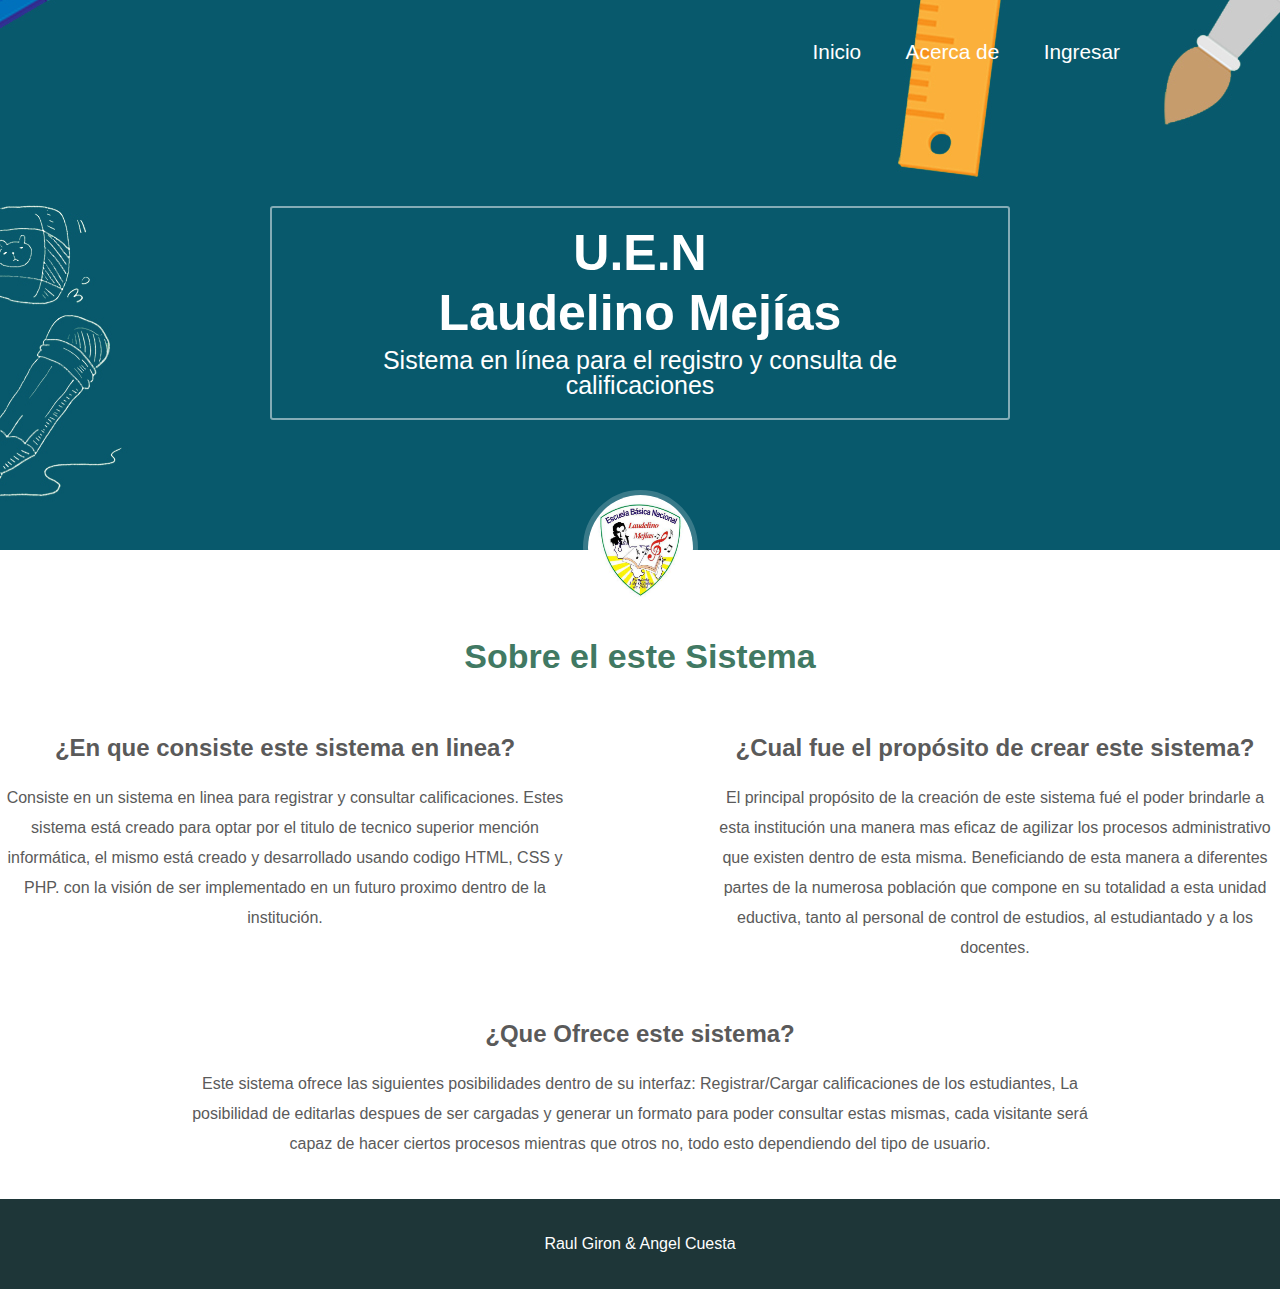
<file: acerca-de.html>
<!DOCTYPE html>
<html>
<head>
	<meta charset="utf-8">
	<meta name="viewport" content="width=device-width, user-scalable=no,
	initial-scale=1.0, maximum-scale=1.0, minimum-scale=1.0">
	<title>Sistema en Linea</title>
	<link rel="stylesheet" type="text/css" href="css/acerca-de.css">
	<link rel="stylesheet" type="text/css" href="css/normalize.css">
</head>
<body>
	<header>
		<div class="contenedor">
			<nav class="menu">
				<a href="./index.html">Inicio</a>
				<a href="./acerca-de.html">Acerca de</a>
				<a href="./ingresar.html">Ingresar</a>
			</nav>

			<div class="contenedor-texto">
				<div class="texto">
					<h1>U.E.N</h1>
					<h2>Laudelino Mejías</h2>
					<p>Sistema en línea para el registro y consulta de calificaciones</p>
				</div>
			</div>
		</div>
	</header>

	<section class="main">

		<section class="acerca-de">
			<div class="contenedor-texto">
				<div class="foto">
					<img src="img/logo.jpg" width="115" height="115" alt="Laudelino Mejias">
					<h3 class="titulo">Sobre el este Sistema</h3>
				</div>

				<div class="texto">
					
					<div class="text">
						<h2>¿En que consiste este sistema en linea?</h2>
						<p>Consiste en un sistema en linea para registrar y consultar calificaciones. Estes sistema está creado para optar por el titulo de tecnico superior mención informática, el mismo está creado y desarrollado usando codigo HTML, CSS y PHP. con la visión de ser implementado en un  futuro proximo dentro de la institución. </p>
					</div>
					<div class="text">
						<h2>¿Cual fue el propósito de crear este sistema?</h2>
						<p>El principal propósito de la creación de este sistema fué el poder brindarle a esta institución una manera mas eficaz de agilizar los procesos administrativo que existen dentro de esta misma. Beneficiando de esta manera a diferentes partes de la numerosa población que compone en su totalidad a esta unidad eductiva, tanto al personal de control de estudios, al estudiantado y a los docentes. </p>
					</div>

				</div>
				<div class="text1">
						<h2>¿Que Ofrece este sistema?</h2>
						<p>Este sistema ofrece las siguientes posibilidades dentro de su interfaz: Registrar/Cargar calificaciones de los estudiantes, La posibilidad de editarlas despues de ser cargadas y generar un formato para poder consultar estas mismas, cada visitante será capaz de hacer ciertos procesos mientras que otros no, todo esto dependiendo del tipo de usuario.
						</p>
					</div>
			</div>	
		</section>

	</section>

	<footer>
		<section class="nosotros">
			<div class="contenedor">
				<p>Raul Giron & Angel Cuesta</p>
			</div>
		</section>
	</footer>
</body>
</html>
</file>
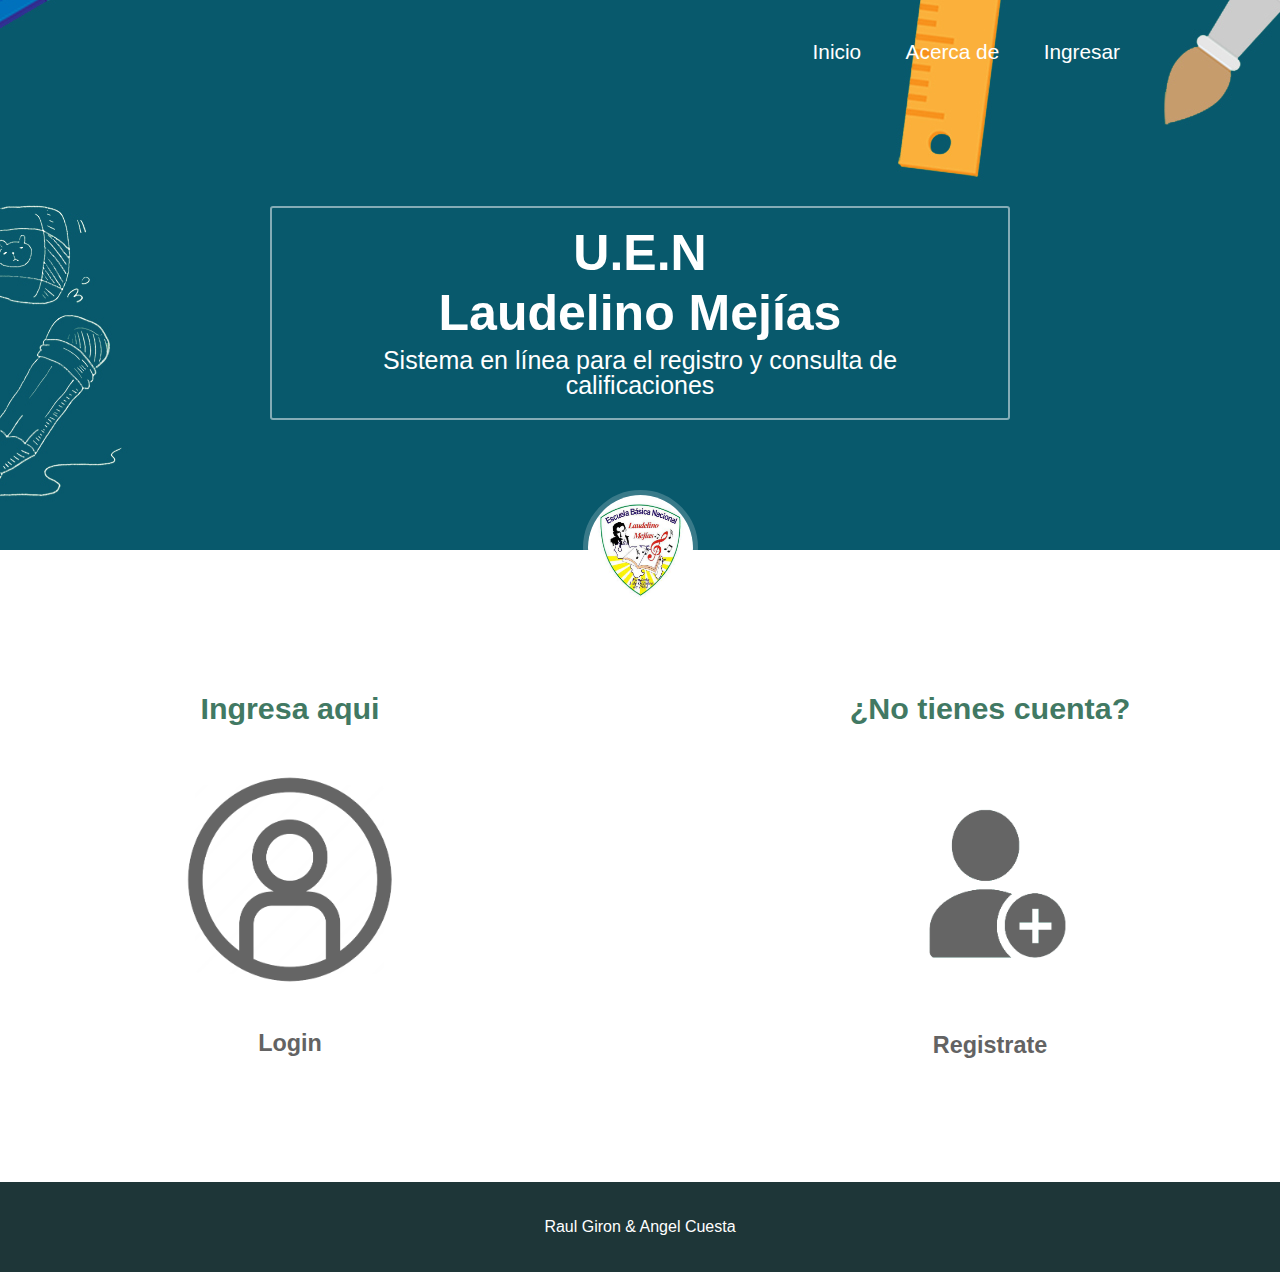
<file: ingresar.html>
<!DOCTYPE html>
<html>
<head>
	<meta charset="utf-8">
	<meta name="viewport" content="width=device-width, user-scalable=no,
	initial-scale=1.0, maximum-scale=1.0, minimum-scale=1.0">
	<title>Sistema en Linea</title>
	<link rel="stylesheet" type="text/css" href="css/estilos-ingresar.css">
	<link rel="stylesheet" type="text/css" href="css/normalize.css">
</head>
<body>
	<header>
		<div class="contenedor">
			<nav class="menu">
				<a href="./index.html">Inicio</a>
				<a href="./acerca-de.html">Acerca de</a>
				<a href="./ingresar.html">Ingresar</a>
			</nav>

			<div class="contenedor-texto">
				<div class="texto">
					<h1>U.E.N</h1>
					<h2>Laudelino Mejías</h2>
					<p>Sistema en línea para el registro y consulta de calificaciones</p>
				</div>
			</div>
		</div>
	</header>

	<section class="main">
		<section class="acerca-de">
			<div class="contenedor">
				<div class="foto">
					<img src="./img/logo.jpg" width="115" height="115" alt="Laudelino Mejias">
				</div>
			</div>
		</section>

		<section class="E-D-A">

			<div class="contenedor">
				<div class="contenedor-E-D-A">
					<div class="e-d-a">
						<div class="titulo"><h3>Ingresa aqui</h3></div>
						<div class="thumb">
							<a href="./login.html"><img src="./img/ingresar1.png" alt="estudiante"></a>
						</div>
						<div class="descripcion">
							<h3 class="nombre">Login</h3>
						</div>
					</div>
					<div class="e-d-a">
						<div class="titulo"><h3>¿No tienes cuenta?</h3></div>
						<div class="thumb">
							<a href="./register.html"><img src="./img/register.png" alt="estudiante"></a>
						</div>
						<div class="descripcion">
							<h3 class="nombre">Registrate</h3>
						</div>
					</div>
				</div>	
			</div>	
		</section>
	<footer>
		<!-- section class="contacto">
			<div class="contenedor">
				<h3 class="titulo">Contacto</h3>
				<form action="" class="formulario">
					<input type="text" name="nombre" placeholder="Nombre" required="">
					<input type="email" name="correo" placeholder="Correo" required="">
					<textarea name="mensaje" placeholder="Mensaje" required=""></textarea>
					<input class="boton" type="submit" value="Enviar">
				</form>
			</div>
		</section> -->
		<section class="nosotros">
			<div class="contenedor">
				<p>Raul Giron & Angel Cuesta</p>
			</div>
		</section>
	</footer>
</body>
</html>
</file>
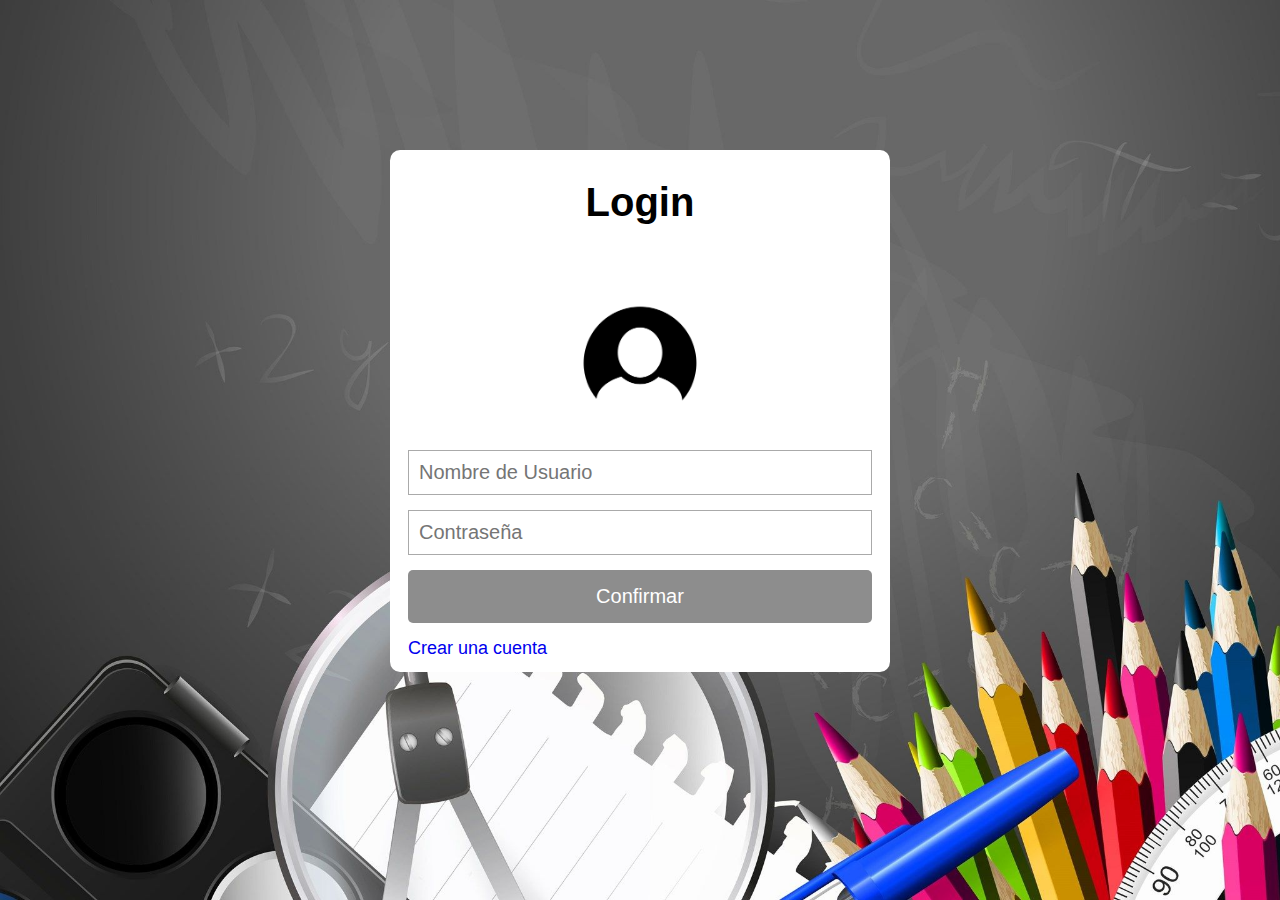
<file: login.html>
<!DOCTYPE html>
<html lang="es">
<head>
  <meta charset="utf-8">
  <title>Login</title>
  <link rel="stylesheet" type="text/css" href="css/login.css">
</head>
<body>
  <form class="formulario" method="POST" action="./login.php">
    
        <h1>Login</h1>


      <div class="contenedor"> 
        <div class="icono">
          <img src="./img/login.png">
        </div>

        <div class="input-contenedor">
          <input type="text" name="username" placeholder="Nombre de Usuario">
        </div>

        <div class="input-contenedor">
          <input type="password" name="password" placeholder="Contraseña">
        </div>
        <input type="submit" value="Confirmar" class="button">
      </div>
      <div class="register">
        <a href="./register.html">Crear una cuenta</a>
      </div>
    </form>
</body>
</html>
</file>
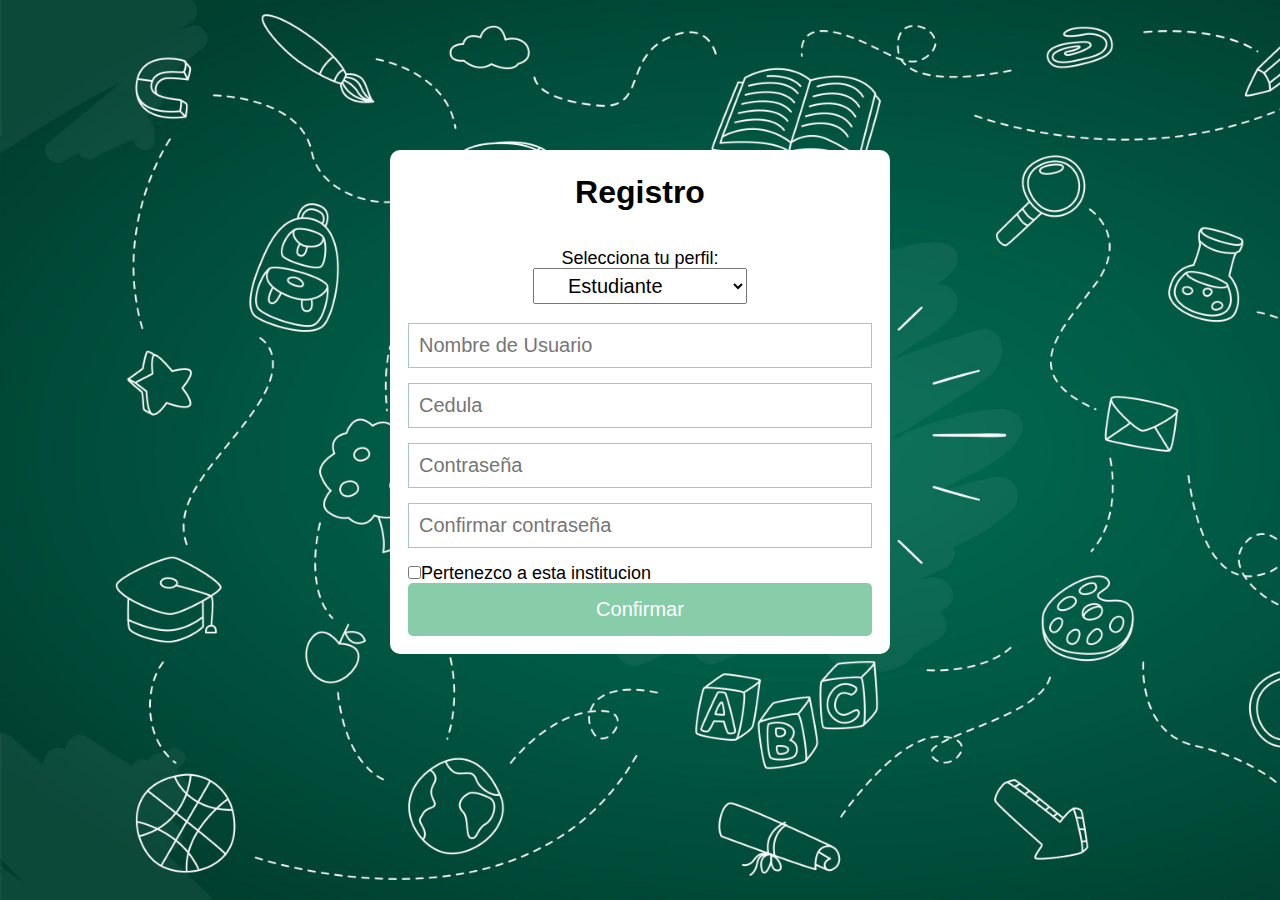
<file: register.html>
<!DOCTYPE html>
<html lang="es">
  <head>
    <meta charset="utf-8" />
    <title>Registro</title>
    <link rel="stylesheet" type="text/css" href="css/register.css" />
    <link rel="stylesheet" type="text/css" href="css/normalize.css">
  </head>
  <body>
    <form method="POST" action="./register.php" class="formulario">
      <h1>Registro</h1>

      <div class="contenedor">
        <div class="select">
          <label for="tipo_usuario">Selecciona tu perfil:</label><br />
          <select name="tipo_usuario" id="perfil_del_usuario">
            <option value="estudiante">Estudiante</option>
            <option value="docente">Docente</option>
            <option value="administracion">Administracion</option>
          </select>
        </div>
        <br />

        <div class="input-contenedor1">
          <input type="text" name="username" placeholder="Nombre de Usuario" />
        </div>
        
        <div class="input-contenedor1">
          <input type="text" name="cedula" placeholder="Cedula" />
        </div>

        <div class="input-contenedor2">
          <input type="password" name="password" placeholder="Contraseña" />
        </div>

        <div class="input-contenedor2">
          <input
            type="password"
            name="confirmar_password"
            placeholder="Confirmar contraseña"
          />
        </div>

        <input type="checkbox" name="terminos" id="terminos" required /><label
          for="terminos"
          >Pertenezco a esta institucion</label
        >
        <input type="submit" value="Confirmar" class="button" />
      </div>
    </form>
  </body>
</html>
</file>
<file: css/acerca-de.css>
* {
	box-sizing: border-box;
}

body {
	background: #fff;
	font-family: sans-serif, arial;
	font-size: 16px;
}

.contenedor {
	width: 90%;
	max-width: 1000px;
	margin:auto; 
	overflow: hidden;
}

.contenedor-texto {
	max-width: 1300px;
	margin:auto; 
}

/* ----- ----- HEADER ----- ----- */
header {
	background: url('../img/fondo.jpg') #000;
	background-repeat: no-repeat;
	background-position: center;
}

header .menu {
	margin: 40px 0;
	text-align: right;

}

header .menu  a {
	margin: 0 20px;
	color: #fff;
	padding-bottom: 9px;
	display: inline-block;
	text-decoration: none;
	border-bottom: 3px solid transparent;
	font-size: 1.3em;
}

header .menu  a:hover {
	border-bottom: 3px solid #fff;
}

header .contenedor-texto {
	display: flex;
	margin: 130px;
}

header .contenedor-texto .texto {
	border: 2px solid rgba(255,255,255,0.5);
	padding: 20px 60px;
	border-radius: 3px;
	display: inline-block;
	text-align: center;
}

header .contenedor-texto .texto h1,
header .contenedor-texto .texto h2,
header .contenedor-texto .texto p {
	color: #fff;
	margin: 0px;
	
}

header .contenedor-texto .texto h1,
header .contenedor-texto .texto h2 {
	padding-bottom: 10px;
	font-size: 50px;
	line-height: 50px;
}

header .contenedor-texto .texto p {
	font-size: 25px;
	line-height: 25px;
}

/* ----- ----- MAIN ----- ----- */
.main .contenedor {
	overflow: visible;
}

.main .acerca-de .foto {
	margin-top: -60px;
	text-align: center;
}

.main .acerca-de .foto img {
	vertical-align: top;
	border-radius: 50%;
	border: 5px solid rgba(255,255,255,0.2);
}

.main .acerca-de .foto .titulo {
	font-size: 34px;
	line-height: 34px;
	margin-bottom: 40px;
	font-weight: 300px;
	color: #417963;
	text-align: center;
}

.main .acerca-de .texto {
	color: #5a5a5a;
	font-size: 1em;
	line-height: 30px;
	width: 100%;
	margin: 40px auto;
	text-align: center;
	display: flex;
	flex-wrap: wrap;
	justify-content: space-between;
}

.main .acerca-de .text1 {
	color: #5a5a5a;
	font-size: 1em;
	line-height: 30px;
	width: 100%;
	margin: 40px auto;
	max-width: 70%;
	text-align: center;
}

.main .acerca-de .text p {
	max-width: 570px;
}


footer .nosotros {
	background: #1e3638;
	padding: 15px;
	text-align: center;
}

footer .nosotros p {
	color: #fff;
	display: block;
	padding: 5px;

}

/* ----- ----- MEDIA QUERIES ----- ----- */
@media screen and (max-width: 1200px) {
	.main .acerca-de .texto {
		text-align: center;
	}
	.main .acerca-de .texto p  {
		max-width: 100%;
	}
}

@media screen and (max-width: 800px) {
	header .menu {
		text-align: center;
	}

	.main .galeria .contenedor-galeria .imagen {
		width: 46%
	}

@media screen and (max-width: 600px) {
	header .contenedor-texto .texto {
		text-align: center;
	}
	header .contenedor-texto .texto h1,
	header .contenedor-texto .texto h2 {
		font-size: 30px;
	}

	header .contenedor-texto .texto p {
		font-size: 15px;
	}

	footer .nosotros .contenedor {
		flex-wrap: wrap;
		padding: 20px 0;
	}
}
</file>
<file: css/estilos-ingresar.css>
* {
	box-sizing: border-box;
}

body {
	background: #fff;
	font-family: sans-serif, arial;
	font-size: 16px;
}

.contenedor {
	width: 90%;
	max-width: 1000px;
	margin:auto; 
	overflow: hidden;
}

.contenedor-texto {
	max-width: 1300px;
	margin:auto; 
}

/* ----- ----- HEADER ----- ----- */
header {
	background: url('../img/fondo.jpg') #000;
	background-repeat: no-repeat;
	background-position: center;
	/*max-height: 400px;*/
}

header .menu {
	margin: 40px 0;
	text-align: right;
}

header .menu a {
	margin: 0 20px;
	color: #fff;
	padding-bottom: 9px;
	display: inline-block;
	text-decoration: none;
	border-bottom: 3px solid transparent;
	font-size: 1.3em;
}

header .menu a:hover {
	border-bottom: 3px solid #fff;
}

header .contenedor-texto {
	display: flex;
	margin: 130px;
}

header .contenedor-texto .texto {
	border: 2px solid rgba(255,255,255,0.5);
	padding: 20px 60px;
	border-radius: 3px;
	display: inline-block;
	text-align: center;
}

header .contenedor-texto .texto h1,
header .contenedor-texto .texto h2,
header .contenedor-texto .texto p {
	color: #fff;
	margin: 0px;
}

header .contenedor-texto .texto h1,
header .contenedor-texto .texto h2 {
	padding-bottom: 10px;
	font-size: 50px;
	line-height: 50px;
}

header .contenedor-texto .texto p {
	font-size: 25px;
	line-height: 25px;
}

/* ----- ----- MAIN ----- ----- */
.main {
	text-align: center;
}

.main .contenedor {
	overflow: visible;
}

.main .acerca-de {
	text-align: center;

}

.main .acerca-de .foto {
	margin-top: -60px;

}

.main .acerca-de .foto img {
	vertical-align: top;
	border-radius: 50%;
	border: 5px solid rgba(255,255,255,0.2);
}

.main .E-D-A {
	padding: 60px 0;
}

.main .E-D-A .contenedor {
	overflow: hidden;
}

.main .E-D-A .contenedor-E-D-A .e-d-a .titulo {
	font-size: 26px;
	line-height: 26px;
	margin-bottom: 25px;
	font-weight: 300;
	color: #417963;
	text-align: center;
}

.main .E-D-A .contenedor-E-D-A {
	display: flex;
	text-align: center;
	flex-direction: row;
	flex-wrap: wrap;
	justify-content: space-between;
}

.main .E-D-A .contenedor-E-D-A .e-d-a {
	width: 30%;
	margin-bottom: 40px;
}

.main .E-D-A .contenedor-E-D-A .e-d-a .thumb {
	width: 100%;
	margin-bottom: 10px;
}

.main .E-D-A .contenedor-E-D-A .e-d-a .thumb img {
	width: 100%;
	vertical-align: top;
	border-radius: 5px;
	opacity: 0.6;
}

.main .E-D-A .contenedor-E-D-A .e-d-a .thumb img:hover {
	opacity: 1;
}

.main .E-D-A .contenedor-E-D-A .e-d-a .descripcion {
	font-size: 20px;
	color: #636363;
	margin-bottom: 10px;
}

.register {
	font-size: 18px;
}

.register p a { 
	text-decoration: none;
}

/* ----- ----- FOOTER ----- ----- */

/*footer .contacto {
	padding: 10px;
	padding-bottom: 10px;
	background: #e2e2e2;
}

footer .contacto .titulo {
	font-size: 34px;
	line-height: 34px;
	margin-bottom: 40px;
	font-weight: 300;
	color: #0d9982;
	text-align: center;
}

footer .contacto .formulario {
	display: flex;
	flex-wrap: wrap;
	justify-content: space-between;
}

footer .contacto .formulario input[type="text"],
footer .contacto .formulario input[type="email"],
footer .contacto .formulario textarea {
	border:2px solid #cecece;
	border-radius: 5px;
	padding: 15px 20px;
	font-size: 20px;
	color: #a4a4a4;
}

footer .contacto .formulario input[type="text"],
footer .contacto .formulario input[type="email"] {
	width: 49%;
	margin-bottom: 15px;
}

footer .contacto .formulario textarea {
	width: 100%;
	height: 100px;
	min-width: 100%;
	max-width: 100%;
	min-height: 100px;
	max-height: 300px;
	margin-bottom: 15px;
}

footer .contacto .formulario .boton {
	margin: auto;
	background: #068671;
	color: #fff;
	border-radius: 3px;
	border:none;
	padding: 15px 40px;
	cursor: pointer;
}

footer .contacto .formulario .boton:hover {
	background: #0a997a;
}*/

footer .nosotros {
	background: #1e3638;
	padding: 15px;
	text-align: center;
}

footer .nosotros p {
	color: #fff;
	text-align: center;
	display: block;
	padding: 5px;

}


/* ----- ----- MEDIA QUERIES ----- ----- */
@media screen and (max-width: 800px) {
	header .menu {
		text-align: center;
	}

@media screen and (max-width: 600px) {
	header .contenedor-texto .texto h1,
	header .contenedor-texto .texto h2 {
		font-size: 30px;
	}

	header .contenedor-texto .texto p {
		font-size: 15px;
	}

		footer .nosotros .contenedor {
		flex-wrap: wrap;
		padding: 20px 0;
	}
}
</file>
<file: css/login.css>
* {
    box-sizing: border-box;
}

body {
    font-family: sans-serif, Arial;
    margin: 0;
    background: url('../img/imagen.jpg');
    background-size: cover;
    background-attachment: fixed;
}

.contenedor{
    width: 100%;
    padding: 15px;
}

.formulario{
    background: #fff;
    padding: 3px;
    margin: auto;
    width: 500px;
    margin-top: 150px;
    border-radius: 2%;
}
h1{
    text-align: center;
    font-size: 40px;
    padding-bottom: 10px;
}

.contenedor .icono{
	text-align: center;
}
.contenedor .icono img {
	width: 150px;
	vertical-align: top;
	border-radius: 50%;
	border: 5px solid rgba(255,255,255,0.2);
	padding-bottom: 20px;
}

input[type="text"],
input[type="password"]{
    font-size: 20px;
    width: 100%;
    padding: 10px;
    border: none;
}

.input-contenedor{
    margin-bottom: 15px;
    border: 1px solid #aaa;
}

.button{
    border: none;
    width: 100%;
    color: white;
    font-size: 20px;
    background:  #0f0f0e79;
    padding: 15px 20px;
    border-radius: 5px;
    cursor: pointer;
}
.button:hover{
    background: #414141;
}

.register {
    padding: 0 15px;
    padding-bottom: 10px;
}

a {
    text-decoration: none;
    font-size: 18px;
}

/*@media(min-width:768px)
{
    .formulario{
        margin: auto;
        width: 500px;
        margin-top: 150px;
        border-radius: 2%;
    }
}*/
</file>
<file: css/register.css>
* {
    box-sizing: border-box;
}

body {
    font-family: sans-serif, Arial;
    margin: 0;
    background: url(../img/fondo-register.jpg);
    background-size: cover;
    background-attachment: fixed;
}

.contenedor{
    width: 100%;
    padding: 15px;
}

.select {
    text-align: center;
}

.formulario{
    background: #fff;
    padding: 3px;
    margin: auto;
    width: 500px;
    margin-top: 150px;
    border-radius: 2%;
}

h1 {
	text-align: center;
	font-size: 30px;
}
.contenedor label {
    font-size: 18px;
}

#perfil_del_usuario {
    padding: 5px 30px;
    font-size: 20px;
}

input[type="text"],
input[type="password"]{
    font-size: 20px;
    width: 100%;
    padding: 10px;
    border: none;
}


.input-contenedor1,
.input-contenedor2 {
    margin-bottom: 15px;
    border: 1px solid rgba(2, 86, 92, 0.342);
}

.button{
    border: none;
    width: 100%;
    color: white;
    font-size: 20px;
    background:  #03964c79;
    padding: 15px 20px;
    border-radius: 5px;
    cursor: pointer;
}
.button:hover{
    background: #05a736;
}
</file>
